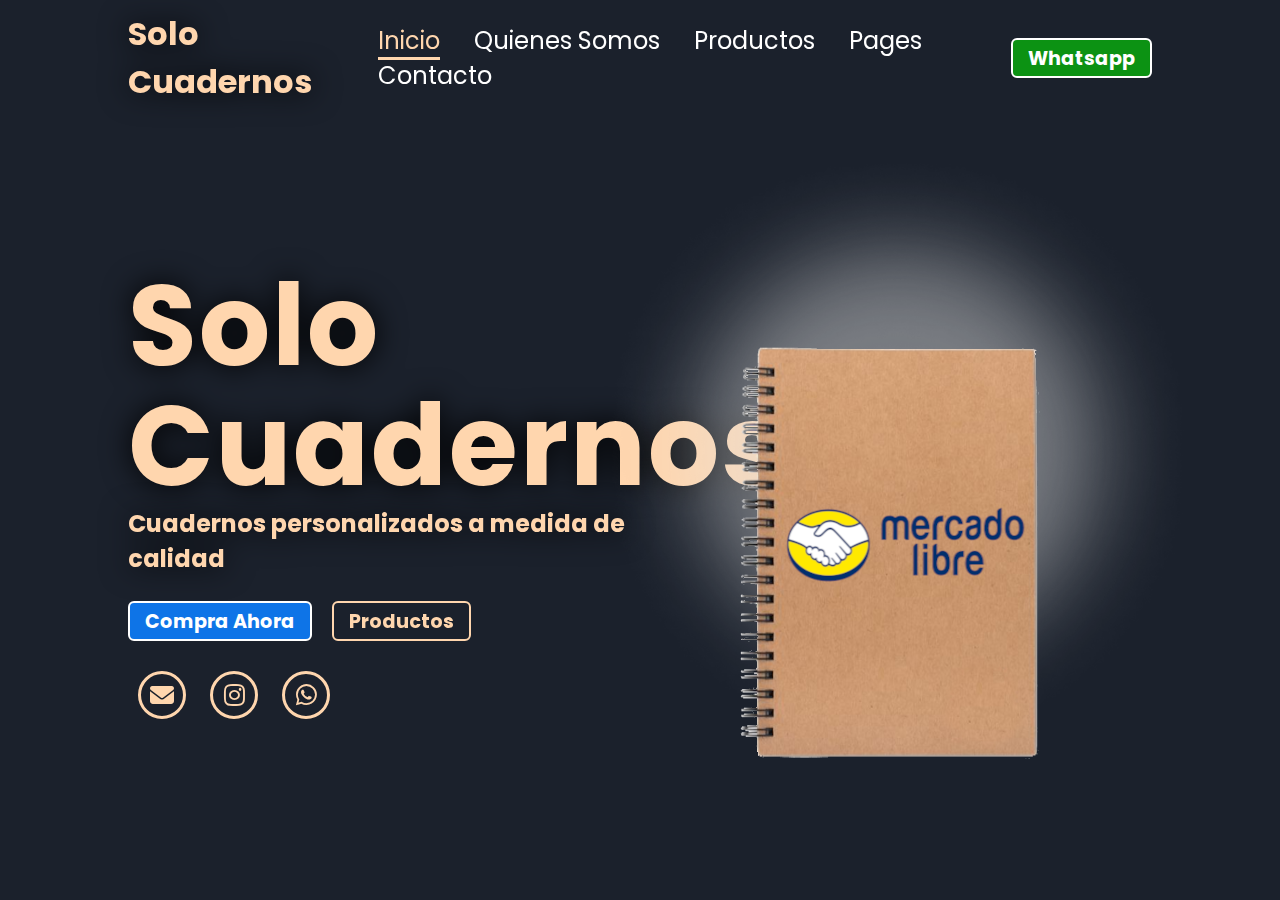
<file: index.html>
<!DOCTYPE html>
<html lang="es">
<head>
    <meta charset="UTF-8">
    <meta name="viewport" content="width=device-width, initial-scale=1.0">
    <link rel="stylesheet" href="https://unpkg.com/aos@next/dist/aos.css" />
    <link rel="stylesheet" href="index.css">
    <link rel="stylesheet" href="https://cdnjs.cloudflare.com/ajax/libs/font-awesome/6.7.1/css/all.min.css">

    <title>Solo Cuadernos</title>
</head>
<body>
    <div class="main-container">
        <div class="navbar">
            <a href="index.html"><h1 data-aos="zoom-in" data-aos-duration="1000" >Solo Cuadernos</h1></a>
            <!--<a href="#" class="logo" data-aos="zoom-in" data-aos-duration="1000" >
                <h1>Solo Cuadernos</h1>
                <img src="images/logo.png" alt="">
            </a>-->
            <ul id="sidemenu">
                <li data-aos="fade-up" data-aos-duration="1000" data-aos-delay="100"><a href="index.html" class="active">Inicio</a></li>
                <li data-aos="fade-up" data-aos-duration="1000" data-aos-delay="200"><a href="quienessomos.html">Quienes Somos</a></li>
                <li data-aos="fade-up" data-aos-duration="1000" data-aos-delay="300"><a href="Productos.html">Productos</a></li>
                <li data-aos="fade-up" data-aos-duration="1000" data-aos-delay="400"><a href="">Pages</a></li>
                <li data-aos="fade-up" data-aos-duration="1000" data-aos-delay="500"><a href="Contacto.html">Contacto</a></li>
            </ul>
            <div class="nav-btn" data-aos="fade-left" data-aos-duration="1000" data-aos-delay="700">
                <button class="login-btn">Whatsapp</button>
                <button id="toggleBtn" class="toggle-btn">
                    <img src="images/bar-icon.png" alt="">
                </button>
            </div>
        </div>
            <div class="bottom-content">
                <div class="bottom-left">
                    <h1 data-aos="fade-right" data-aos-duration="1000" data-aos-delay="900">Solo Cuadernos</h1>
                    <h2 data-aos="fade-right" data-aos-duration="1000" data-aos-delay="900">Cuadernos personalizados a medida de calidad</h2>
                     <!-- <p data-aos="fade-left" data-aos-duration="1000" data-aos-delay="1100"></p>--> 
                    <br>
                    <div class="btn-sec">
                        <button class="btnn" data-aos="fade-right" data-aos-duration="1000" data-aos-delay="1300">Compra Ahora</button>
                        <button class="btnn" data-aos="fade-left" data-aos-duration="1000" data-aos-delay="1300">Productos</button>
                    </div>
                    <br>
                    <div class="social-links" data-aos="flip-down" data-aos-duration="1000" data-aos-delay="1200">
                        <a class="inicio" href="mailto:" target="_blank">
                            <i class="fa-solid fa-envelope"></i>
                          </a>
                         <!-- Esto es un comentario en HTML
                        <a href="#"><i class="fa-brands fa-linkedin"></i></a>
                        <a href="#"><i class="fa-brands fa-x-twitter"></i></a>
                        -->
                         <a class="ainst" href="#"><i class="fa-brands fa-instagram"></i></a> 
                        <a class="awhat" href="https://wa.me/" target="_blank"><i class="fa-brands fa-whatsapp"></i></a>
        
                    </div>
                </div>
                <div class="bottom-right">
                    <img src="images/bg-effact.png" alt="" class="bg-effect" data-aos="zoom-in" data-aos-duration="2000">
                    <img src="images/Sin nombre2.png" alt="" class="shoes-img" data-aos="zoom-out" data-aos-duration="2000">
                </div>
            </div>
    </div>
    <script>
        const toggleBtn = document.getElementById("toggleBtn")
        const sideMenu = document.getElementById("sidemenu")

        toggleBtn.addEventListener("click", () => {
            sideMenu.classList.toggle("active")
        })
    </script>
      <script src="https://unpkg.com/aos@next/dist/aos.js"></script>
      <script>
        AOS.init({offset:0});
      </script>
</body>
</html>
</file>
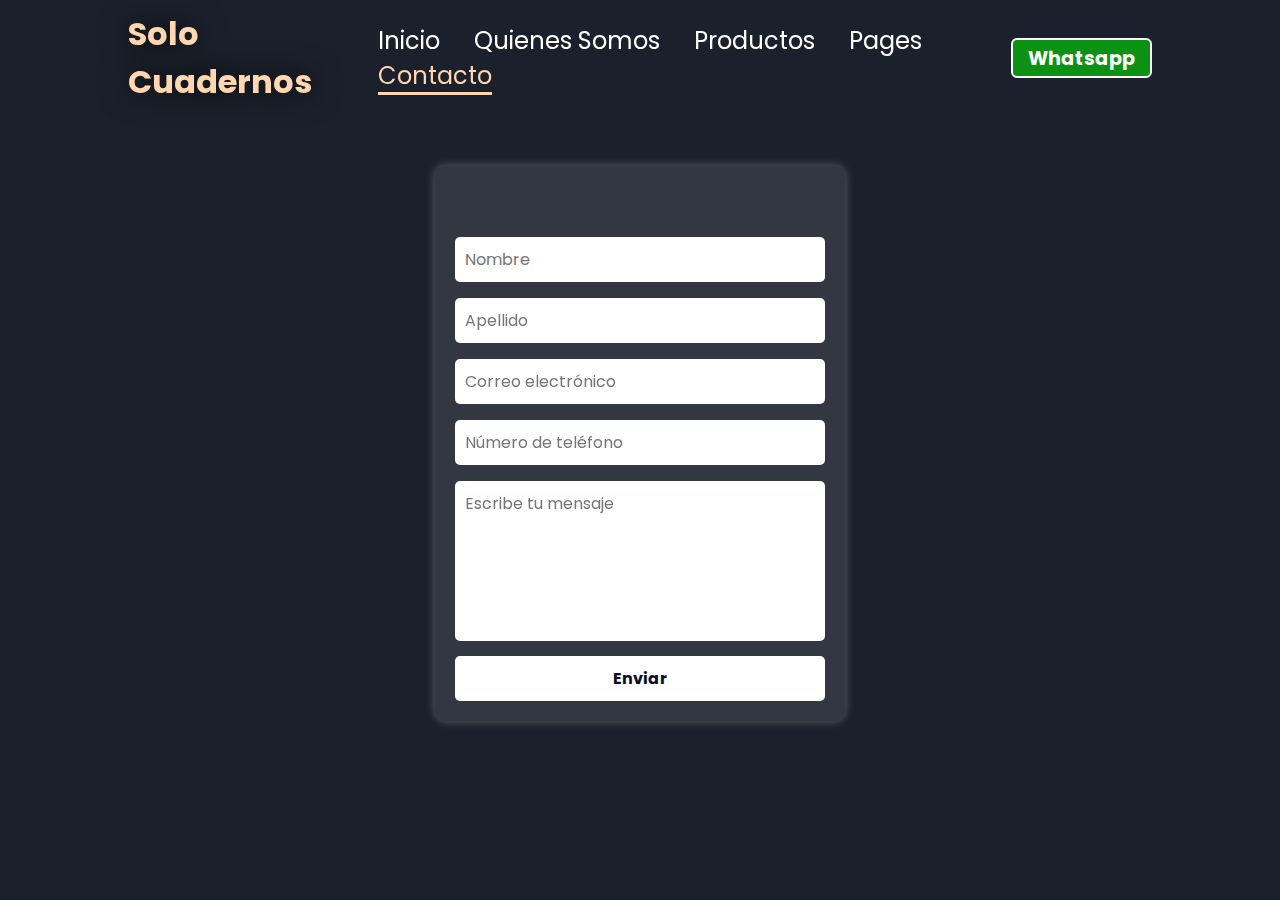
<file: Contacto.html>
<!DOCTYPE html>
<html lang="es">
<head>
    <meta charset="UTF-8">
    <meta name="viewport" content="width=device-width, initial-scale=1.0">
    <link rel="stylesheet" href="https://unpkg.com/aos@next/dist/aos.css" />
    <link rel="stylesheet" href="contacto.css">
    <link rel="stylesheet" href="https://cdnjs.cloudflare.com/ajax/libs/font-awesome/6.7.1/css/all.min.css">

    <title>Solo Cuadernos</title>
</head>
<body>
    <div class="main-container">
        <div class="navbar">
            <a href="contacto.css"><h1 data-aos="zoom-in" data-aos-duration="1000" >Solo Cuadernos</h1></a>
            <!--<a href="#" class="logo" data-aos="zoom-in" data-aos-duration="1000" >
                <h1>Solo Cuadernos</h1>
                <img src="images/logo.png" alt="">
            </a>-->
            <ul id="sidemenu">
                <li data-aos="fade-up" data-aos-duration="1000" data-aos-delay="100"><a href="index.html">Inicio</a></li>
                <li data-aos="fade-up" data-aos-duration="1000" data-aos-delay="200"><a href="quienessomos.html">Quienes Somos</a></li>
                <li data-aos="fade-up" data-aos-duration="1000" data-aos-delay="300"><a href="Productos.html">Productos</a></li>
                <li data-aos="fade-up" data-aos-duration="1000" data-aos-delay="400"><a href="">Pages</a></li>
                <li data-aos="fade-up" data-aos-duration="1000" data-aos-delay="500"><a href="Contacto.html" class="active">Contacto</a></li>
            </ul>
            <div class="nav-btn" data-aos="fade-left" data-aos-duration="1000" data-aos-delay="700">
                <button class="login-btn">Whatsapp</button>
                <button id="toggleBtn" class="toggle-btn">
                    <img src="images/bar-icon.png" alt="">
                </button>
            </div>
        </div>
            <div class="bottom-content">
                <div class="bottom-middle">
                        <div data-aos="fade-right" data-aos-duration="1000" data-aos-delay="900" class="form-container">
                        <h2>Enviar Mensaje</h2>
                        <form id="emailForm">
                            <input type="text" id="nombre" placeholder="Nombre" required>
                            <input type="text" id="apellido" placeholder="Apellido" required>
                            <input type="email" id="correo" placeholder="Correo electrónico" required>
                            <input type="tel" id="numero" placeholder="Número de teléfono" required>
                            <textarea id="mensaje" placeholder="Escribe tu mensaje" required></textarea>
                            <button class="button2" type="button" onclick="enviarEmail()">Enviar</button>
                        </form>
                    </div>
                </div>
            </div>
    </div>
    <script>
        const toggleBtn = document.getElementById("toggleBtn")
        const sideMenu = document.getElementById("sidemenu")

        toggleBtn.addEventListener("click", () => {
            sideMenu.classList.toggle("active")
        })
    </script>
      <script src="https://unpkg.com/aos@next/dist/aos.js"></script>
      <script>
        AOS.init({offset:0});
      </script>
          <script>
            function enviarEmail() {
                let nombre = document.getElementById("nombre").value.trim();
                let apellido = document.getElementById("apellido").value.trim();
                let correo = document.getElementById("correo").value.trim();
                let numero = document.getElementById("numero").value.trim();
                let mensaje = document.getElementById("mensaje").value.trim();
    
                if (!nombre || !apellido || !correo || !numero || !mensaje) {
                    alert("Por favor, completa todos los campos.");
                    return;
                }
    
                let asunto = "Mensaje de " + nombre + " " + apellido;
                let cuerpo = `Nombre: ${nombre} ${apellido}%0D%0AEmail: ${correo}%0D%0ATeléfono: ${numero}%0D%0A%0D%0AMensaje:%0D%0A${mensaje}`;
    
                let mailtoLink = `mailto:tucorreo@example.com?subject=${encodeURIComponent(asunto)}&body=${encodeURIComponent(cuerpo)}`;
    
                window.location.href = mailtoLink;
    
                document.getElementById("emailForm").reset(); // Reiniciar formulario
            }
        </script>
</body>
</html>
</file>
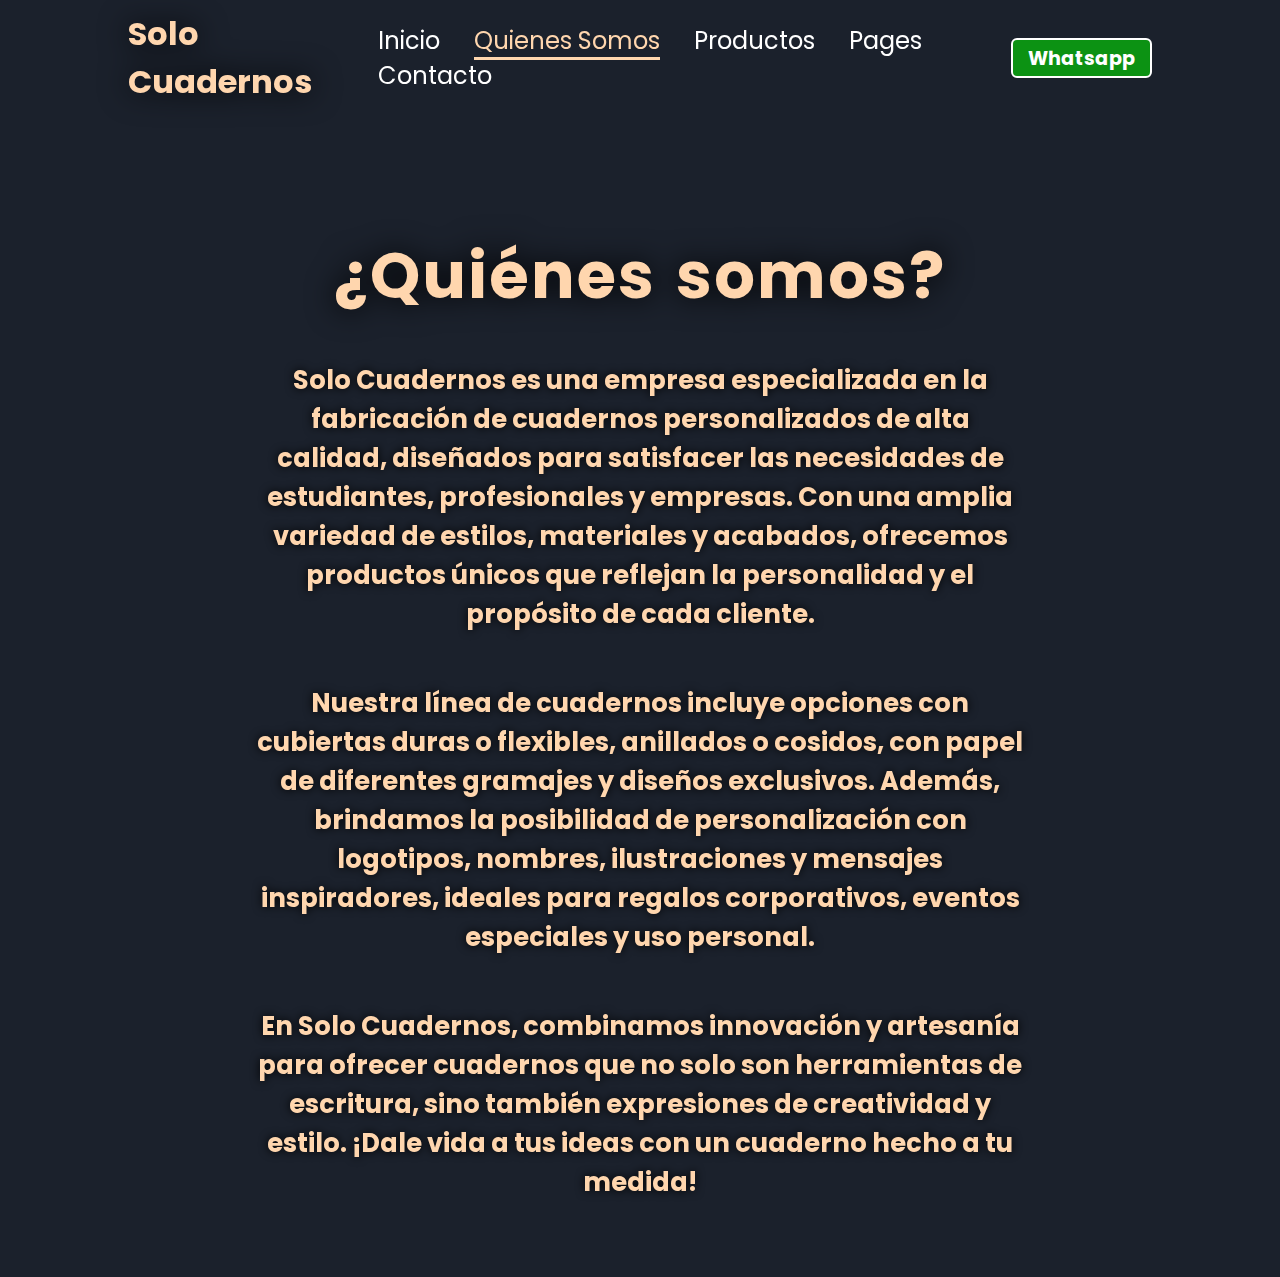
<file: quienessomos.html>
<!DOCTYPE html>
<html lang="es">
<head>
    <meta charset="UTF-8">
    <meta name="viewport" content="width=device-width, initial-scale=1.0">
    <link rel="stylesheet" href="https://unpkg.com/aos@next/dist/aos.css" />
    <link rel="stylesheet" href="Quienessomos.css">
    <link rel="stylesheet" href="https://cdnjs.cloudflare.com/ajax/libs/font-awesome/6.7.1/css/all.min.css">

    <title>Solo Cuadernos</title>
</head>
<body>
    <div class="main-container5">
        <div class="navbar">
            <a href="index.html"><h1 data-aos="zoom-in" data-aos-duration="1000" >Solo Cuadernos</h1></a>
            <!--<a href="#" class="logo" data-aos="zoom-in" data-aos-duration="1000" >
                <h1>Solo Cuadernos</h1>
                <img src="images/logo.png" alt="">
            </a>-->
            <ul id="sidemenu">
                <li data-aos="fade-up" data-aos-duration="1000" data-aos-delay="100"><a href="index.html">Inicio</a></li>
                <li data-aos="fade-up" data-aos-duration="1000" data-aos-delay="200"><a href="quienessomos.html" class="active" >Quienes Somos</a></li>
                <li data-aos="fade-up" data-aos-duration="1000" data-aos-delay="300"><a href="Productos.html">Productos</a></li>
                <li data-aos="fade-up" data-aos-duration="1000" data-aos-delay="400"><a href="">Pages</a></li>
                <li data-aos="fade-up" data-aos-duration="1000" data-aos-delay="500"><a href="Contacto.html">Contacto</a></li>
            </ul>
            <div class="nav-btn" data-aos="fade-left" data-aos-duration="1000" data-aos-delay="700">
                <button class="login-btn">Whatsapp</button>
                <button id="toggleBtn" class="toggle-btn">
                    <img src="images/bar-icon.png" alt="">
                </button>
            </div>
        </div>
            <div class="bottom-content">
            
                <div class="bottom-middle">
                    <h1 data-aos="fade-right" data-aos-duration="1000" data-aos-delay="900">¿Quiénes somos?</h1>
                    <br>
                    <h2 class="animate-slide" data-aos="fade-right" data-aos-duration="1000" data-aos-delay="900">Solo Cuadernos es una empresa especializada en la fabricación de cuadernos personalizados de alta calidad, diseñados para satisfacer las necesidades de estudiantes, profesionales y empresas. Con una amplia variedad de estilos, materiales y acabados, ofrecemos productos únicos que reflejan la personalidad y el propósito de cada cliente.</h2>
                    <br><br>
                    <h2 class="animate-slide" data-aos="fade-right" data-aos-duration="1000" data-aos-delay="900"> Nuestra línea de cuadernos incluye opciones con cubiertas duras o flexibles, anillados o cosidos, con papel de diferentes gramajes y diseños exclusivos. Además, brindamos la posibilidad de personalización con logotipos, nombres, ilustraciones y mensajes inspiradores, ideales para regalos corporativos, eventos especiales y uso personal.</h2>
                    <br><br>
                    <h2 class="animate-slide" data-aos="fade-right" data-aos-duration="1000" data-aos-delay="900"> En Solo Cuadernos, combinamos innovación y artesanía para ofrecer cuadernos que no solo son herramientas de escritura, sino también expresiones de creatividad y estilo. ¡Dale vida a tus ideas con un cuaderno hecho a tu medida!</h2>
                     <!-- <p data-aos="fade-left" data-aos-duration="1000" data-aos-delay="1100"></p>--> 
                    <br>
                    <br>
                    <br>
                </div>
            </div>
    </div>
    <script>
        const toggleBtn = document.getElementById("toggleBtn")
        const sideMenu = document.getElementById("sidemenu")

        toggleBtn.addEventListener("click", () => {
            sideMenu.classList.toggle("active")
        })
    </script>
      <script src="https://unpkg.com/aos@next/dist/aos.js"></script>
      <script>
        AOS.init({offset:0});
      </script>
</body>
</html>
</file>
<file: index.css>
@import url('https://fonts.googleapis.com/css2?family=Ga+Maamli&family=Kalnia+Glaze:wght@100..700&family=Poppins:ital,wght@0,100;0,200;0,300;0,400;0,500;0,600;0,700;0,800;0,900;1,100;1,200;1,300;1,400;1,500;1,600;1,700;1,800;1,900&family=Roboto+Slab:wght@100..900&display=swap');

*{
    padding: 0;
    margin: 0;
    font-family: 'Poppins', sans-serif;
    box-sizing: border-box;
    position: relative;
}

body{
    overflow-x: hidden;
}

a{
    text-decoration: none;
    cursor: pointer;
}

button, input{
    background-color: transparent;
    outline: none;
    border: none;
}


.navbar{
    width: 100%;
    height: fit-content;
    display: flex;
    justify-content: space-between;
    flex-direction: row;
    align-items: center;
    padding: 10px 0;
}
.navbar h1{
    color: #ffd6ae;
    filter: drop-shadow(0 0 15px rgb(0, 0, 0));
}

.logo{
    width: 80px;
}
.logo img{
    width: 100%;
}
  /* Imagen por defecto para pantallas más grandes */

  /* Para pantallas entre 800px y 1920px */


.social-links i{
    display: inline-flex;
    justify-content: center;
    align-items: center;
    width: 3rem;
    height: 3rem;
    background-color:transparent;
    border: 0.2rem solid #ffd6ae;
    border-radius: 50%;
    color:#ffd6ae;
    margin: 5px 10px;
    font-size: 1.5rem;
    transition: 0.2s linear;
}
.social-links i:hover{
    scale: 1.3;
    color: white;
    background-color: #ffd6ae;
    filter: drop-shadow(0 0 10px #ffd6ae);
}
.social-links .awhat i:hover{
    scale: 1.3;
    color: #0c9213;
    background-color: #ffd6ae;
    filter: drop-shadow(0 0 10px #ffd6ae);
}
.social-links .ainst i:hover{
    scale: 1.3;
    color: #c0186c;
    background-color: #ffd6ae;
    filter: drop-shadow(0 0 10px #ffd6ae);
}
.navbar ul{
    list-style-type: none;
}
.navbar ul .active{
    color: #ffd6ae;
    border-bottom: 3px solid #ffd6ae;
    transition: 0.2s linear;
}

.navbar ul li{
    display: inline-block;
    margin:  0 15px;
}

.navbar ul a{
    color: white;
    font-size: 24px;
    position: relative;
    transition: 0.2s linear;
}

.navbar ul a::before{
    content: "";
    position: absolute;
    left: 0;
    bottom: -6px;
    width: 0%;
    height: 3px;
    background-color: #ffd6ae;
    transition: 0.2s linear;
}

.navbar ul a:hover::before, ul a:hover{
    color: #ffd6ae;
    width: 100%;
}

.toggle-btn{
    display: none;
}

.login-btn{
    background-color: #0c9213;
    color: white;
    width: auto;
    padding: 0 15px;
    height: 40px;
    font-size: 1.2rem;
    font-weight: bold;
    cursor: pointer;
    border-radius: 6px;
    border: 2px solid #ffffff;
    transition: 0.3s linear;
}
.btnn{
    background-color: #0e74e7;
    color: white;
    width: auto;
    padding: 0 15px;
    height: 40px;
    font-size: 1.2rem;
    font-weight: bold;
    cursor: pointer;
    border-radius: 6px;
    border: 2px solid #ffffff;
    transition: 0.3s linear;
}
.login-btn:hover{
    background-color: transparent;
    color: #0c9213;
    border: 2px solid #ffffff;
}
.btn-sec button:hover{
    background-color: transparent;
    color: #0e74e7;
    border: 2px solid #ffffff;
}
.btnn:hover{
    background-color: transparent;
    color: #ffd6ae;
    border: 2px solid #ffffff;
}
.bottom-content{
    width: 100%;
    display: flex;
    justify-content: space-between;
    flex-direction: row;
    align-items: flex-start;
}
.bottom-middle {
    width: 100%;
    align-items: center;
    margin-top: 50px;
    height: fit-content;
    display: flex;
    justify-content: center; /* Centra el contenido horizontalmente */
    flex-direction: column; /* Apila los elementos en columna */
}
.bottom-middle h1{
    color: #ffd6ae;
    font-size: 7rem;
    letter-spacing: 2px;
    word-spacing: 4px;
    line-height: 120px;
    text-align: center; /* Asegura que el texto del h1 esté centrado */
    width: 100%; /* Opcional, si quieres que ocupe toda la línea */
    filter: drop-shadow(0 0 15px rgb(0, 0, 0));
}
.bottom-middle h2 {
    font-size: 1.8rem;
    color: #ffd6ae;
    text-align: center;
    font-weight: bold;
    text-shadow: 0 0 10px rgb(0, 0, 0);
}
.bottom-left{
    width: 50%;
    height: fit-content;
    margin-top: 100px;
    top: 50px;

}
.bottom-left h1{
    color: #ffd6ae;
    font-size: 7rem;
    letter-spacing: 2px;
    word-spacing: 4px;
    line-height: 120px;
    filter: drop-shadow(0 0 15px rgb(0, 0, 0));
}
.bottom-left h2{
    color: #ffd6ae;
    filter: drop-shadow(0 0 15px rgb(0, 0, 0));
}

.bottom-left p{
    font-size: 18px;
    color: #dbdbdb;
    font-weight: 300;
    margin: 10px 0 30px 0;
    filter: drop-shadow(0 0 15px rgb(0, 0, 0));
}
.bottom-right h1{
    color: #ffd6ae;
    font-size: 5rem;
    letter-spacing: 2px;
    word-spacing: 4px;
    line-height: 80px;
    filter: drop-shadow(0 0 15px rgb(0, 0, 0));
}
.btn-sec{
    display: flex;
    gap: 20px;
}

.btn-sec button:last-child{
    border: 2px solid #ffd6ae;
    background-color: transparent;
    color: #ffd6ae;
}

.btn-sec button:last-child:hover{
    background-color: #ffd6ae;
    color: #000000;
}

.bottom-right{
    width: 50%;
    height: fit-content;
    display: flex;
    justify-content: center;
    align-items: center;
}



@media (max-width:1100px) {
    .main-container{
        padding: 0 5%;
    }
    .main-container5{
        padding: 0 5%;
    }

    .bottom-left h1{
        width: 100%;
        font-size: 60px;
        line-height: 60px;
    }

    .bottom-left p{
        font-size: 14px;
    }
}

@media (max-width: 800px) {
    .logo{
        width: 70px;
        z-index: 1000;
    }

    .login-btn{
        z-index: 1000;
        margin-top: -20px;
        top: 10px;
    }

    .login-btn
    {
        font-size: 12px;
        background-color: #0c9213;
        color: white;
        width: auto;
        height: 40px;
        padding: 0px 0px;
        width: 90px;
        font-weight: bold;
        cursor: pointer;
        border-radius: 6px;
        border: 2px solid #ffffff;
        transition: 0.3s linear;

    }
    .btn-sec button{
        padding: 10px 20px;
        font-size: 12px;
    }

    .nav-btn{
        width: fit-content;
        display: flex;
        gap: 20px;
    }

    .navbar .toggle-btn{
        display: block;
        width: 30px;
        z-index: 100;
        margin-top: -5px;
        cursor: pointer;
    }

    .toggle-btn img{
        width: 100%;
    }

    .navbar ul{
        display: none;
        position: absolute;
        left: -5%;
        top: 0;
        width: 110%;
        background-color: #1b212c;
        z-index: 100;
        padding: 80px 0 25px 0;
        
    }
    
    .navbar ul li{
        width: 100%;
        text-align: center;
        margin: 8px 0;
    }

    .login-btn{
        z-index: 1000;
    }

    .navbar ul.active{
        display: block;
    }

    .bottom-content{
        flex-direction: column;
        align-items: center;
        justify-content: center;
    }

    .bottom-left{
        max-width: 450px;
        width: 100%;
        margin-top: 20px;
        text-align: center;
        display: flex;
        flex-direction: column;
        align-items: center;
        margin-bottom: 15px;
    }

    .bottom-left h1{
        font-size: 45px;
        line-height: 45px;
    }

    .btn-sec{
        gap: 10px;
    }

    .bottom-right{
        max-width: 400px;
        width: 100%;
    }
    .form-container {
        background: rgba(255, 255, 255, 0.1);
        padding: 20px;
        border-radius: 10px;
        box-shadow: 0 0 10px rgba(255, 255, 255, 0.3);
        width: 100%;
        text-align: center;
    }
    
}

@media (max-width: 1920px) and (min-width: 800px) {
    .main-container{
        display: flex;
        flex-direction: column; /* Asegura que los elementos estén en columna */
        height: 100vh;
        width: 100%;
        background-color: #1b212c;
        padding: 0 10%;
        overflow: hidden;
    }
    .bg-effect{
        width: 120%;
        position: absolute;
        top: 25px;
    }
    .shoes-img {
        display: block;
        margin: 20px auto; /* Centra la imagen horizontalmente */
        max-width: 100%; /* Ajusta el tamaño para que no se desborde */
        height: auto;
        align-items: center;
        top: 200px;
    }
}

@media (max-width: 800px) {
    
    .main-container {
        display: flex;
        flex-direction: column; /* Asegura que los elementos estén en columna */
        height: 100vh;
        width: 100%;
        background-color: #1b212c;
        padding: 0 10%;
        overflow-x: hidden;
    }

    .bottom-contentt {
        width: 100%;
        display: flex;
        flex-direction: column; /* Para apilar elementos verticalmente */
        align-items: center; /* Centra los elementos horizontalmente */
    }

    .bottom-leftt h1,
    .bottom-leftt h2,
    .bottom-leftt p {
        text-align: center; /* Asegura que el texto esté centrado */
        width: 100%;
        color: #ffd6ae;
        filter: drop-shadow(0 0 15px rgb(0, 0, 0));
    }

    .bottom-leftt h1 {
        font-size: 50px;
        line-height: 60px;
    }
    .navbar a{
        font-size: 0.52rem;
        margin-right: 10px;
    }
    .bottom-leftt h2 {
        font-size: 24px;
    }

    .bottom-leftt p {
        font-size: 18px;
        font-weight: 300;
        margin: 10px 0 30px 0;
    }

    .bottom-rightt h1 {
        font-size: 5rem;
        letter-spacing: 2px;
        word-spacing: 4px;
        line-height: 80px;
    }

    .shoes-img {
        display: block;
        margin: 20px auto; /* Centra la imagen horizontalmente */
        max-width: 100%; /* Ajusta el tamaño para que no se desborde */
        height: auto;
        align-items: center;
        top: 0px;
        scale: 0.7;
    }
    .bg-effect{
        width: 120%;
        top: 25px;
        scale: 1.2;
        position: absolute;
    }
    .bottom-contentt, .main-containerr2 {
        display: flex;
        flex-direction: column; /* Asegura que todo esté apilado */
        align-items: center;
    }
}
</file>
<file: contacto.css>
@import url('https://fonts.googleapis.com/css2?family=Ga+Maamli&family=Kalnia+Glaze:wght@100..700&family=Poppins:ital,wght@0,100;0,200;0,300;0,400;0,500;0,600;0,700;0,800;0,900;1,100;1,200;1,300;1,400;1,500;1,600;1,700;1,800;1,900&family=Roboto+Slab:wght@100..900&display=swap');

*{
    padding: 0;
    margin: 0;
    font-family: 'Poppins', sans-serif;
    box-sizing: border-box;
    position: relative;
}

body{
    overflow-x: hidden;
}

a{
    text-decoration: none;
    cursor: pointer;
}

button{
    background-color: transparent;
    outline: none;
    border: none;
}
input{
    background-color: none;
    outline: none;
    border: none;
}


.navbar{
    width: 100%;
    height: fit-content;
    display: flex;
    justify-content: space-between;
    flex-direction: row;
    align-items: center;
    padding: 10px 0;
}
.navbar h1{
    color: #ffd6ae;
    filter: drop-shadow(0 0 15px rgb(0, 0, 0));
}

.logo{
    width: 80px;
}
.logo img{
    width: 100%;
}
  /* Imagen por defecto para pantallas más grandes */

  /* Para pantallas entre 800px y 1920px */


.social-links i{
    display: inline-flex;
    justify-content: center;
    align-items: center;
    width: 3rem;
    height: 3rem;
    background-color:transparent;
    border: 0.2rem solid #ffd6ae;
    border-radius: 50%;
    color:#ffd6ae;
    margin: 5px 10px;
    font-size: 1.5rem;
    transition: 0.2s linear;
}
.social-links i:hover{
    scale: 1.3;
    color: white;
    background-color: #ffd6ae;
    filter: drop-shadow(0 0 10px #ffd6ae);
}
.social-links .awhat i:hover{
    scale: 1.3;
    color: #0c9213;
    background-color: #ffd6ae;
    filter: drop-shadow(0 0 10px #ffd6ae);
}
.social-links .ainst i:hover{
    scale: 1.3;
    color: #c0186c;
    background-color: #ffd6ae;
    filter: drop-shadow(0 0 10px #ffd6ae);
}
.navbar ul{
    list-style-type: none;
}
.navbar ul .active{
    color: #ffd6ae;
    border-bottom: 3px solid #ffd6ae;
    transition: 0.2s linear;
}

.navbar ul li{
    display: inline-block;
    margin:  0 15px;
}

.navbar ul a{
    color: white;
    font-size: 24px;
    position: relative;
    transition: 0.2s linear;
}

.navbar ul a::before{
    content: "";
    position: absolute;
    left: 0;
    bottom: -6px;
    width: 0%;
    height: 3px;
    background-color: #ffd6ae;
    transition: 0.2s linear;
}

.navbar ul a:hover::before, ul a:hover{
    color: #ffd6ae;
    width: 100%;
}

.toggle-btn{
    display: none;
}

.login-btn{
    background-color: #0c9213;
    color: white;
    width: auto;
    padding: 0 15px;
    height: 40px;
    font-size: 1.2rem;
    font-weight: bold;
    cursor: pointer;
    border-radius: 6px;
    border: 2px solid #ffffff;
    transition: 0.3s linear;
}
.btnn{
    background-color: #0e74e7;
    color: white;
    width: auto;
    padding: 0 15px;
    height: 40px;
    font-size: 1.2rem;
    font-weight: bold;
    cursor: pointer;
    border-radius: 6px;
    border: 2px solid #ffffff;
    transition: 0.3s linear;
}
.login-btn:hover{
    background-color: transparent;
    color: #0c9213;
    border: 2px solid #ffffff;
}
.btn-sec button:hover{
    background-color: transparent;
    color: #0e74e7;
    border: 2px solid #ffffff;
}
.btnn:hover{
    background-color: transparent;
    color: #ffd6ae;
    border: 2px solid #ffffff;
}
.bottom-content{
    width: 100%;
    display: flex;
    justify-content: space-between;
    flex-direction: row;
    align-items: flex-start;
}
.bottom-middle {
    width: 100%;
    align-items: center;
    margin-top: 50px;
    height: fit-content;
    display: flex;
    justify-content: center; /* Centra el contenido horizontalmente */
    flex-direction: column; /* Apila los elementos en columna */
}
.bottom-middle h1{
    color: #ffd6ae;
    font-size: 7rem;
    letter-spacing: 2px;
    word-spacing: 4px;
    line-height: 120px;
    text-align: center; /* Asegura que el texto del h1 esté centrado */
    width: 100%; /* Opcional, si quieres que ocupe toda la línea */
    filter: drop-shadow(0 0 15px rgb(0, 0, 0));
}
.bottom-middle h2 {
    font-size: 1.8rem;
    color: #ffd6ae;
    text-align: center;
    font-weight: bold;
    text-shadow: 0 0 10px rgb(0, 0, 0);
}
.bottom-left{
    width: 50%;
    height: fit-content;
    margin-top: 100px;
    top: 50px;

}

.bottom-left h1{
    color: #ffd6ae;
    font-size: 7rem;
    letter-spacing: 2px;
    word-spacing: 4px;
    line-height: 120px;
    filter: drop-shadow(0 0 15px rgb(0, 0, 0));
}
.bottom-left h2{
    color: #ffd6ae;
    filter: drop-shadow(0 0 15px rgb(0, 0, 0));
}

.bottom-left p{
    font-size: 18px;
    color: #dbdbdb;
    font-weight: 300;
    margin: 10px 0 30px 0;
    filter: drop-shadow(0 0 15px rgb(0, 0, 0));
}
.bottom-right h1{
    color: #ffd6ae;
    font-size: 5rem;
    letter-spacing: 2px;
    word-spacing: 4px;
    line-height: 80px;
    filter: drop-shadow(0 0 15px rgb(0, 0, 0));
}
.btn-sec{
    display: flex;
    gap: 20px;
}

.btn-sec button:last-child{
    border: 2px solid #ffd6ae;
    background-color: transparent;
    color: #ffd6ae;
}

.btn-sec button:last-child:hover{
    background-color: #ffd6ae;
    color: #000000;
}

.bottom-right{
    width: 50%;
    height: fit-content;
    display: flex;
    justify-content: center;
    align-items: center;
}

.bg-effect{
    width: 120%;
}

/* CONTACTO */

.form-container {
    background: rgba(255, 255, 255, 0.1);
    padding: 20px;
    border-radius: 10px;
    box-shadow: 0 0 10px rgba(255, 255, 255, 0.3);
    width: 40%;
    text-align: center;
}

input, textarea {
    width: 100%;
    padding: 10px;
    margin: 8px 0;
    border: none;
    border-radius: 5px;
    font-size: 1rem;
}

textarea {
    height: 160px;
    resize: none;
}

.button2 {
    background: #ffffff;
    color: #0a0f28;
    border: none;
    padding: 10px;
    width: 100%;
    cursor: pointer;
    font-size: 1rem;
    border-radius: 5px;
    font-weight: bold;
}

.button2:hover {
    background: #ffd6ae;
}




/* CONTACTO */


@media (max-width:1100px) {
    .main-container{
        padding: 0 5%;
    }
    .main-container5{
        padding: 0 5%;
    }

    .bottom-left h1{
        width: 100%;
        font-size: 60px;
        line-height: 60px;
    }

    .bottom-left p{
        font-size: 14px;
    }
}

@media (max-width: 800px) {
    .logo{
        width: 70px;
        z-index: 1000;
    }

    .login-btn
    {
        font-size: 12px;
        background-color: #0c9213;
        color: white;
        width: auto;
        height: 40px;
        padding: 0px 0px;
        width: 90px;
        font-weight: bold;
        cursor: pointer;
        border-radius: 6px;
        border: 2px solid #ffffff;
        transition: 0.3s linear;

    }

    .btn-sec button{
        padding: 10px 20px;
        font-size: 12px;
    }

    .nav-btn{
        width: fit-content;
        display: flex;
        gap: 20px;
    }

    .navbar .toggle-btn{
        display: block;
        width: 30px;
        z-index: 100;
        margin-top: -5px;
        cursor: pointer;
    }

    .toggle-btn img{
        width: 100%;
    }

    .navbar ul{
        display: none;
        position: absolute;
        left: -5%;
        top: 0;
        width: 110%;
        background-color: #1b212c;
        z-index: 100;
        padding: 80px 0 25px 0;
        
    }
    
    .navbar ul li{
        width: 100%;
        text-align: center;
        margin: 8px 0;
    }

    .login-btn{
        z-index: 1000;
    }

    .navbar ul.active{
        display: block;
    }

    .bottom-content{
        flex-direction: column;
        align-items: center;
        justify-content: center;
    }

    .bottom-left{
        max-width: 450px;
        width: 100%;
        margin-top: 20px;
        text-align: center;
        display: flex;
        flex-direction: column;
        align-items: center;
        margin-bottom: 15px;
    }

    .bottom-left h1{
        font-size: 45px;
        line-height: 45px;
    }

    .btn-sec{
        gap: 10px;
    }

    .bottom-right{
        max-width: 400px;
        width: 100%;
    }

    .bg-effect{
        width: 100%;
    }
    .form-container {
        background: rgba(255, 255, 255, 0.1);
        padding: 20px;
        border-radius: 10px;
        box-shadow: 0 0 10px rgba(255, 255, 255, 0.3);
        width: 100%;
        text-align: center;
    }
    
}



.bottom-content .bottom-middle h2,.bottom-content .bottom-middle h1 , p {
    opacity: 0;
    transform: translateX(-100%);
    animation-duration: 1s;
    animation-timing-function: ease-out;
    animation-fill-mode: forwards;
}



h2:nth-of-type(1), p:nth-of-type(1) {
    animation-name: slideLeft;
    animation-delay: 0.2s;
}

h2:nth-of-type(2), p:nth-of-type(2) {
    animation-name: slideRight;
    animation-delay: 0.4s;
}

h2:nth-of-type(3), p:nth-of-type(3) {
    animation-name: slideLeft;
    animation-delay: 0.6s;
}

h2:nth-of-type(4), p:nth-of-type(4) {
    animation-name: slideRight;
    animation-delay: 0.8s;
}

h2:nth-of-type(5), p:nth-of-type(5) {
    animation-name: slideLeft;
    animation-delay: 1s;
}

h2:nth-of-type(6), p:nth-of-type(6) {
    animation-name: slideRight;
    animation-delay: 1.2s;
}

h2:nth-of-type(7), p:nth-of-type(7) {
    animation-name: slideLeft;
    animation-delay: 1.4s;
}

h2:nth-of-type(8), p:nth-of-type(8) {
    animation-name: slideRight;
    animation-delay: 1.6s;
}

@keyframes slideLeft {
    0% {
        opacity: 0;
        transform: translateX(-100%);
    }
    100% {
        opacity: 1;
        transform: translateX(0);
    }
}

@keyframes slideRight {
    0% {
        opacity: 0;
        transform: translateX(100%);
    }
    100% {
        opacity: 1;
        transform: translateX(0);
    }
}

/* Animaciones para deslizamiento */
@keyframes slideLeft {
    0% {
        opacity: 0;
        transform: translateX(-100%);
    }
    100% {
        opacity: 1;
        transform: translateX(0);
    }
}

@keyframes slideRight {
    0% {
        opacity: 0;
        transform: translateX(100%);
    }
    100% {
        opacity: 1;
        transform: translateX(0);
    }
}

/* Aplicando animación */
.bottom-content .bottom-middle h2,
.bottom-content .bottom-middle h1,
p {
    opacity: 0;
    transform: translateX(-100%);
    animation-duration: 1s;
    animation-timing-function: ease-out;
    animation-fill-mode: forwards;
}

/* Especificación de animación para cada tipo */
h2:nth-of-type(1), p:nth-of-type(1) {
    animation-name: slideLeft;
    animation-delay: 0.6s;
}

h2:nth-of-type(2), p:nth-of-type(2) {
    animation-name: slideRight;
    animation-delay: 0.8s;
}

h2:nth-of-type(3), p:nth-of-type(3) {
    animation-name: slideLeft;
    animation-delay: 1s;
}

h2:nth-of-type(4), p:nth-of-type(4) {
    animation-name: slideRight;
    animation-delay: 1.2s;
}

h2:nth-of-type(5), p:nth-of-type(5) {
    animation-name: slideLeft;
    animation-delay: 1s;
}

h2:nth-of-type(6), p:nth-of-type(6) {
    animation-name: slideRight;
    animation-delay: 1.2s;
}

h2:nth-of-type(7), p:nth-of-type(7) {
    animation-name: slideLeft;
    animation-delay: 1.4s;
}

h2:nth-of-type(8), p:nth-of-type(8) {
    animation-name: slideRight;
    animation-delay: 1.6s;
}

/* Asegúrate de que los elementos tienen la clase de animación */
.animate-slide {
    animation-duration: 1s;
    animation-timing-function: ease-out;
    animation-fill-mode: forwards;
}

@media (max-width: 1920px) and (min-width: 800px) {
    .main-container{
        width: 100%;
        background-color: #1b212c;
        padding: 0 10%;
        height: 100vh;
        overflow: hidden;
    }
}

/* SEPARADOR DE CELUAR ------------------------------------------------ */

@media (max-width: 800px) {
    
    .main-container{
        width: 100%;
        background-color: #1b212c;
        padding: 0 10%;
        display: flex;
        flex-direction: column; /* Apila los elementos en columna */
        align-items: center; /* Centra los elementos horizontalmente */
        text-align: center; /* Asegura que el texto también esté centrado */
        height: 100vh;
        overflow: hidden;
    }
    .bottom-content{
        width: 100%;
        display: flex;
        justify-content: space-between;
        flex-direction: row;
        align-items: flex-start;
    }
    .navbar a{
        font-size: 0.52rem;
        margin-right: 10px;
    }
    .form-container {
        background: rgba(255, 255, 255, 0.1);
        padding: 20px;
        border-radius: 10px;
        box-shadow: 0 0 10px rgba(255, 255, 255, 0.3);
        width: 100%;
        text-align: center;
    }
    .bottom-middle {
        width: 100%;
        align-items: center;
        margin-top: 50px;
        height: fit-content;
        display: flex;
        justify-content: center; /* Centra el contenido horizontalmente */
        flex-direction: column; /* Apila los elementos en columna */
    }
}
</file>
<file: Quienessomos.css>
@import url('https://fonts.googleapis.com/css2?family=Ga+Maamli&family=Kalnia+Glaze:wght@100..700&family=Poppins:ital,wght@0,100;0,200;0,300;0,400;0,500;0,600;0,700;0,800;0,900;1,100;1,200;1,300;1,400;1,500;1,600;1,700;1,800;1,900&family=Roboto+Slab:wght@100..900&display=swap');

*{
    padding: 0;
    margin: 0;
    font-family: 'Poppins', sans-serif;
    box-sizing: border-box;
    position: relative;
}

body{
    overflow-x: hidden;
}

a{
    text-decoration: none;
    cursor: pointer;
}

button, input{
    background-color: transparent;
    outline: none;
    border: none;
}


.navbar{
    width: 100%;
    height: fit-content;
    display: flex;
    justify-content: space-between;
    flex-direction: row;
    align-items: center;
    padding: 10px 0;
}
.navbar h1{
    color: #ffd6ae;
    filter: drop-shadow(0 0 15px rgb(0, 0, 0));
}

.logo{
    width: 80px;
}
.logo img{
    width: 100%;
}
  /* Imagen por defecto para pantallas más grandes */

  /* Para pantallas entre 800px y 1920px */


.social-links i{
    display: inline-flex;
    justify-content: center;
    align-items: center;
    width: 3rem;
    height: 3rem;
    background-color:transparent;
    border: 0.2rem solid #ffd6ae;
    border-radius: 50%;
    color:#ffd6ae;
    margin: 5px 10px;
    font-size: 1.5rem;
    transition: 0.2s linear;
}
.social-links i:hover{
    scale: 1.3;
    color: white;
    background-color: #ffd6ae;
    filter: drop-shadow(0 0 10px #ffd6ae);
}
.social-links .awhat i:hover{
    scale: 1.3;
    color: #0c9213;
    background-color: #ffd6ae;
    filter: drop-shadow(0 0 10px #ffd6ae);
}
.social-links .ainst i:hover{
    scale: 1.3;
    color: #c0186c;
    background-color: #ffd6ae;
    filter: drop-shadow(0 0 10px #ffd6ae);
}
.navbar ul{
    list-style-type: none;
}
.navbar ul .active{
    color: #ffd6ae;
    border-bottom: 3px solid #ffd6ae;
    transition: 0.2s linear;
}

.navbar ul li{
    display: inline-block;
    margin:  0 15px;
}

.navbar ul a{
    color: white;
    font-size: 24px;
    position: relative;
    transition: 0.2s linear;
}

.navbar ul a::before{
    content: "";
    position: absolute;
    left: 0;
    bottom: -6px;
    width: 0%;
    height: 3px;
    background-color: #ffd6ae;
    transition: 0.2s linear;
}

.navbar ul a:hover::before, ul a:hover{
    color: #ffd6ae;
    width: 100%;
}

.toggle-btn{
    display: none;
}

.login-btn{
    background-color: #0c9213;
    color: white;
    width: auto;
    padding: 0 15px;
    height: 40px;
    font-size: 1.2rem;
    font-weight: bold;
    cursor: pointer;
    border-radius: 6px;
    border: 2px solid #ffffff;
    transition: 0.3s linear;
}
.btnn{
    background-color: #0e74e7;
    color: white;
    width: auto;
    padding: 0 15px;
    height: 40px;
    font-size: 1.2rem;
    font-weight: bold;
    cursor: pointer;
    border-radius: 6px;
    border: 2px solid #ffffff;
    transition: 0.3s linear;
}
.login-btn:hover{
    background-color: transparent;
    color: #0c9213;
    border: 2px solid #ffffff;
}
.btn-sec button:hover{
    background-color: transparent;
    color: #0e74e7;
    border: 2px solid #ffffff;
}
.btnn:hover{
    background-color: transparent;
    color: #ffd6ae;
    border: 2px solid #ffffff;
}
.bottom-content{
    width: 100%;
    align-items: center;
    margin-top: 50px;
    height: fit-content;
    display: flex;
    justify-content: center; /* Centra el contenido horizontalmente */
    flex-direction: column; /* Apila los elementos en columna */
}
.bottom-middle {
    width: 75%;
    align-items: center;
    margin-top: 50px;
    height: fit-content;
    display: flex;
    justify-content: center; /* Centra el contenido horizontalmente */
    flex-direction: column; /* Apila los elementos en columna */
}
.bottom-middle h1{
    color: #ffd6ae;
    font-size: 4rem;
    letter-spacing: 2px;
    word-spacing: 4px;
    line-height: 120px;
    text-align: center; /* Asegura que el texto del h1 esté centrado */
    width: 100%; /* Opcional, si quieres que ocupe toda la línea */
    filter: drop-shadow(0 0 15px rgb(0, 0, 0));
}
.bottom-middle h2 {
    font-size: 1.6rem;
    color: #ffd6ae;
    text-align: center;
    font-weight: bold;
    text-shadow: 0 0 10px rgb(0, 0, 0);
}
.bottom-left{
    width: 50%;
    height: fit-content;
    margin-top: 100px;
    top: 50px;

}

.bottom-left h1{
    color: #ffd6ae;
    font-size: 7rem;
    letter-spacing: 2px;
    word-spacing: 4px;
    line-height: 120px;
    filter: drop-shadow(0 0 15px rgb(0, 0, 0));
}
.bottom-left h2{
    color: #ffd6ae;
    filter: drop-shadow(0 0 15px rgb(0, 0, 0));
}

.bottom-left p{
    font-size: 18px;
    color: #dbdbdb;
    font-weight: 300;
    margin: 10px 0 30px 0;
    filter: drop-shadow(0 0 15px rgb(0, 0, 0));
}
.bottom-right h1{
    color: #ffd6ae;
    font-size: 5rem;
    letter-spacing: 2px;
    word-spacing: 4px;
    line-height: 80px;
    filter: drop-shadow(0 0 15px rgb(0, 0, 0));
}
.btn-sec{
    display: flex;
    gap: 20px;
}

.btn-sec button:last-child{
    border: 2px solid #ffd6ae;
    background-color: transparent;
    color: #ffd6ae;
}

.btn-sec button:last-child:hover{
    background-color: #ffd6ae;
    color: #000000;
}

.bottom-right{
    width: 50%;
    height: fit-content;
    display: flex;
    justify-content: center;
    align-items: center;
}


@media (max-width:1100px) {
    .main-container{
        padding: 0 5%;
    }
    .main-container5{
        padding: 0 5%;
        overflow-y: hidden;
    }

    .bottom-left h1{
        width: 100%;
        font-size: 60px;
        line-height: 60px;
    }

    .bottom-left p{
        font-size: 14px;
    }
}

@media (max-width: 800px) {
    .logo{
        width: 70px;
        z-index: 1000;
    }

    .login-btn
    {
        font-size: 12px;
        background-color: #0c9213;
        color: white;
        width: auto;
        height: 40px;
        padding: 0px 0px;
        width: 90px;
        font-weight: bold;
        cursor: pointer;
        border-radius: 6px;
        border: 2px solid #ffffff;
        transition: 0.3s linear;

    }

    .btn-sec button{
        padding: 10px 20px;
        font-size: 12px;
    }

    .nav-btn{
        width: fit-content;
        display: flex;
        gap: 20px;
    }

    .navbar .toggle-btn{
        display: block;
        width: 30px;
        z-index: 100;
        margin-top: -5px;
        top: 5px;
        cursor: pointer;
    }

    .toggle-btn img{
        width: 100%;
    }

    .navbar ul{
        display: none;
        position: absolute;
        left: -5%;
        top: 0;
        width: 110%;
        background-color: #1b212c;
        z-index: 100;
        padding: 80px 0 25px 0;
        
    }
    
    .navbar ul li{
        width: 100%;
        text-align: center;
        margin: 8px 0;
    }

    .login-btn{
        z-index: 1000;
    }

    .navbar ul.active{
        display: block;
    }

    .bottom-content{
        flex-direction: column;
        align-items: center;
        justify-content: center;
    }

    .bottom-left{
        max-width: 450px;
        width: 100%;
        margin-top: 20px;
        text-align: center;
        display: flex;
        flex-direction: column;
        align-items: center;
        margin-bottom: 15px;
    }

    .bottom-left h1{
        font-size: 45px;
        line-height: 45px;
    }

    .btn-sec{
        gap: 10px;
    }

    .bottom-right{
        max-width: 400px;
        width: 100%;
    }

    .bg-effect{
        width: 100%;
    }
    .form-container {
        background: rgba(255, 255, 255, 0.1);
        padding: 20px;
        border-radius: 10px;
        box-shadow: 0 0 10px rgba(255, 255, 255, 0.3);
        width: 100%;
        text-align: center;
    }
    
}



.bottom-content .bottom-middle h2,.bottom-content .bottom-middle h1 , p {
    opacity: 0;
    transform: translateX(-100%);
    animation-duration: 1s;
    animation-timing-function: ease-out;
    animation-fill-mode: forwards;
}



h2:nth-of-type(1), p:nth-of-type(1) {
    animation-name: slideLeft;
    animation-delay: 0.2s;
}

h2:nth-of-type(2), p:nth-of-type(2) {
    animation-name: slideRight;
    animation-delay: 0.4s;
}

h2:nth-of-type(3), p:nth-of-type(3) {
    animation-name: slideLeft;
    animation-delay: 0.6s;
}

h2:nth-of-type(4), p:nth-of-type(4) {
    animation-name: slideRight;
    animation-delay: 0.8s;
}

h2:nth-of-type(5), p:nth-of-type(5) {
    animation-name: slideLeft;
    animation-delay: 1s;
}

h2:nth-of-type(6), p:nth-of-type(6) {
    animation-name: slideRight;
    animation-delay: 1.2s;
}

h2:nth-of-type(7), p:nth-of-type(7) {
    animation-name: slideLeft;
    animation-delay: 1.4s;
}

h2:nth-of-type(8), p:nth-of-type(8) {
    animation-name: slideRight;
    animation-delay: 1.6s;
}

@keyframes slideLeft {
    0% {
        opacity: 0;
        transform: translateX(-100%);
    }
    100% {
        opacity: 1;
        transform: translateX(0);
    }
}

@keyframes slideRight {
    0% {
        opacity: 0;
        transform: translateX(100%);
    }
    100% {
        opacity: 1;
        transform: translateX(0);
    }
}

/* Animaciones para deslizamiento */
@keyframes slideLeft {
    0% {
        opacity: 0;
        transform: translateX(-100%);
    }
    100% {
        opacity: 1;
        transform: translateX(0);
    }
}

@keyframes slideRight {
    0% {
        opacity: 0;
        transform: translateX(100%);
    }
    100% {
        opacity: 1;
        transform: translateX(0);
    }
}

/* Aplicando animación */
.bottom-content .bottom-middle h2,
.bottom-content .bottom-middle h1,
p {
    opacity: 0;
    transform: translateX(-100%);
    animation-duration: 1s;
    animation-timing-function: ease-out;
    animation-fill-mode: forwards;
}

/* Especificación de animación para cada tipo */
h2:nth-of-type(1), p:nth-of-type(1) {
    animation-name: slideLeft;
    animation-delay: 0.6s;
}

h2:nth-of-type(2), p:nth-of-type(2) {
    animation-name: slideRight;
    animation-delay: 0.8s;
}

h2:nth-of-type(3), p:nth-of-type(3) {
    animation-name: slideLeft;
    animation-delay: 1s;
}

h2:nth-of-type(4), p:nth-of-type(4) {
    animation-name: slideRight;
    animation-delay: 1.2s;
}

h2:nth-of-type(5), p:nth-of-type(5) {
    animation-name: slideLeft;
    animation-delay: 1s;
}

h2:nth-of-type(6), p:nth-of-type(6) {
    animation-name: slideRight;
    animation-delay: 1.2s;
}

h2:nth-of-type(7), p:nth-of-type(7) {
    animation-name: slideLeft;
    animation-delay: 1.4s;
}

h2:nth-of-type(8), p:nth-of-type(8) {
    animation-name: slideRight;
    animation-delay: 1.6s;
}

/* Asegúrate de que los elementos tienen la clase de animación */
.animate-slide {
    animation-duration: 1s;
    animation-timing-function: ease-out;
    animation-fill-mode: forwards;
}

@media (max-width: 1920px) and (min-width: 800px) {
    .main-container{
        width: 100%;
        background-color: #1b212c;
        padding: 0 10%;
    }
    .main-container2{
        width: 100%;
        min-height: 100%;
        background-color: #1b212c;
        padding: 0 10%;
        height: fit-content;
        height: 1800px;
    }
    .main-container5{
        width: 100%;
        background-color: #1b212c;
        padding: 0 10%;
        justify-content: center; 
        align-items: center;
        overflow-y: hidden;
    }
}

  @media (max-width: 800px) {
    .main-container2 {
        display: flex;
        justify-content: center; 
        align-items: center; 
        height: 100vh; 
    }
    .navbar a{
        font-size: 0.52rem;
        margin-right: 9px;
    }
    .login-btn{
        z-index: 1000;
        margin-top: -10px;
        top: 5px;
    } 
    .main-container {
        padding: 0 10%;
        display: flex;
        flex-direction: column;
        width: 100%;  
        max-width: 100vw;
    }
    .bottom-middle h1 {
        font-size: 1.5rem !important;
        color: #ffd6ae;
        text-align: center;
        font-weight: bold;
        text-shadow: 0 0 10px rgb(0, 0, 0);
    }
    .bottom-middle h2 {
        font-size: 1.2rem !important;
        color: #ffd6ae;
        text-align: center;
        font-weight: bold;
        text-shadow: 0 0 10px rgb(0, 0, 0);
    }
    .main-container5 {
        width: 100%;
        background-color: #1b212c;
        padding: 0 10%;
    }
  }

@media (max-width: 800px) {

    .main-container {
        width: 100%;
        background-color: #1b212c;
        padding: 0 10%;
    }
    
    .main-containerr2 {
        display: flex;
        flex-direction: column; /* Asegura que los elementos estén en columna */
        justify-content: center;
        align-items: center;
        height: 100vh;
        width: 100%;
        background-color: #1b212c;
        padding: 0 10%;
    }

    .bottom-contentt {
        width: 100%;
        display: flex;
        flex-direction: column; /* Para apilar elementos verticalmente */
        align-items: center; /* Centra los elementos horizontalmente */
    }

    .bottom-leftt h1,
    .bottom-leftt h2,
    .bottom-leftt p {
        text-align: center; /* Asegura que el texto esté centrado */
        width: 100%;
        color: #ffd6ae;
        filter: drop-shadow(0 0 15px rgb(0, 0, 0));
    }

    .bottom-leftt h1 {
        font-size: 50px;
        line-height: 60px;
    }

    .bottom-leftt h2 {
        font-size: 24px;
    }

    .bottom-leftt p {
        font-size: 18px;
        font-weight: 300;
        margin: 10px 0 30px 0;
    }

    .bottom-rightt h1 {
        font-size: 5rem;
        letter-spacing: 2px;
        word-spacing: 4px;
        line-height: 80px;
    }

    .bottom-contentt, .main-containerr2 {
        display: flex;
        flex-direction: column; /* Asegura que todo esté apilado */
        align-items: center;
    }
    .bottom-middle {
        width: 100%;
        align-items: center;
        margin-top: 10px;
        height: fit-content;
        display: flex;
        justify-content: center; /* Centra el contenido horizontalmente */
        flex-direction: column; /* Apila los elementos en columna */
    }
}
</file>
